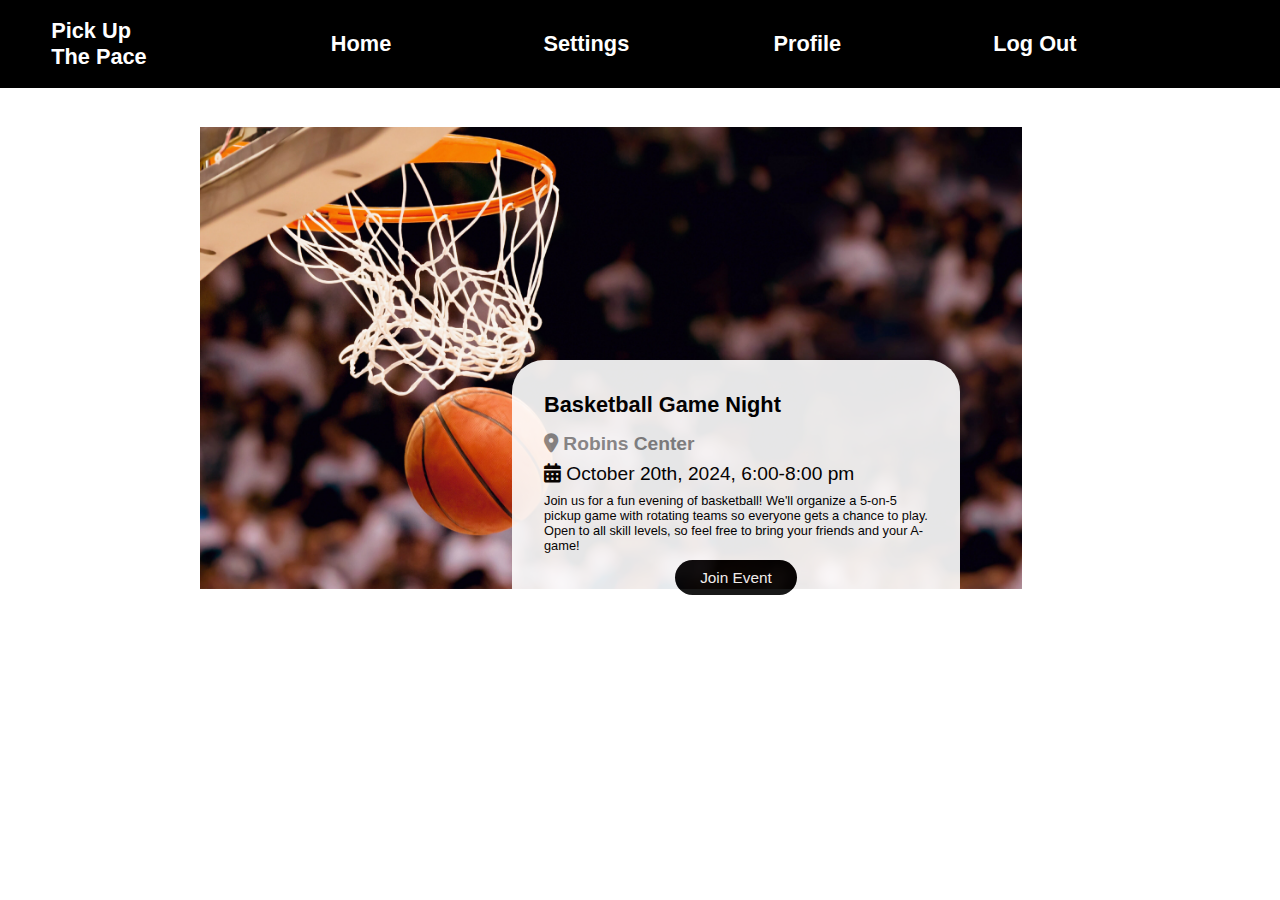
<file: pick_up_the_pace/basketballEvent.html>
<!DOCTYPE html>
<html lang="en">
<head>
    <meta charset="UTF-8">
    <meta name="viewport" content="width=device-width, initial-scale=1.0">
    <title>Event Page</title>
    <link rel="stylesheet" href="Eventstyles.css">
    <link href="https://cdnjs.cloudflare.com/ajax/libs/font-awesome/6.0.0-beta3/css/all.min.css" rel="stylesheet">
</head>
<div id="NavBar" class="NavBar"><div class="logo">Pick Up <br> The Pace</div>
    <ul class="NavSelector">
        <li><a href="HomePage.html">Home</a></li>
        <li>Settings</li>
        <li>Profile</li>
        <li><a href="InitialHomePage.html">Log Out</a></li>
    </ul>
</div>
<body>

    <div class="NavBarGap"></div>
    <img src="basketball.jpg" class="backgroundImage">
    <div class="whiteBox">
        <div class="eventTitle">Basketball Game Night</div>
        <div class="location"><i class="fas fa-map-marker-alt"></i> Robins Center</div>
        <div class="time"><i class="fas fa-calendar-alt"></i> October 20th, 2024, 6:00-8:00 pm</div>
        <div class="description">Join us for a fun evening of basketball! We'll organize a 5-on-5 pickup game with rotating teams so everyone gets a chance to play. Open to all skill levels, so feel free to bring your friends and your A-game!</div>
        <a class="join" href="EventJoinedSuccessfully.html">Join Event</a>
    </div>
</body>
</html>
</file>
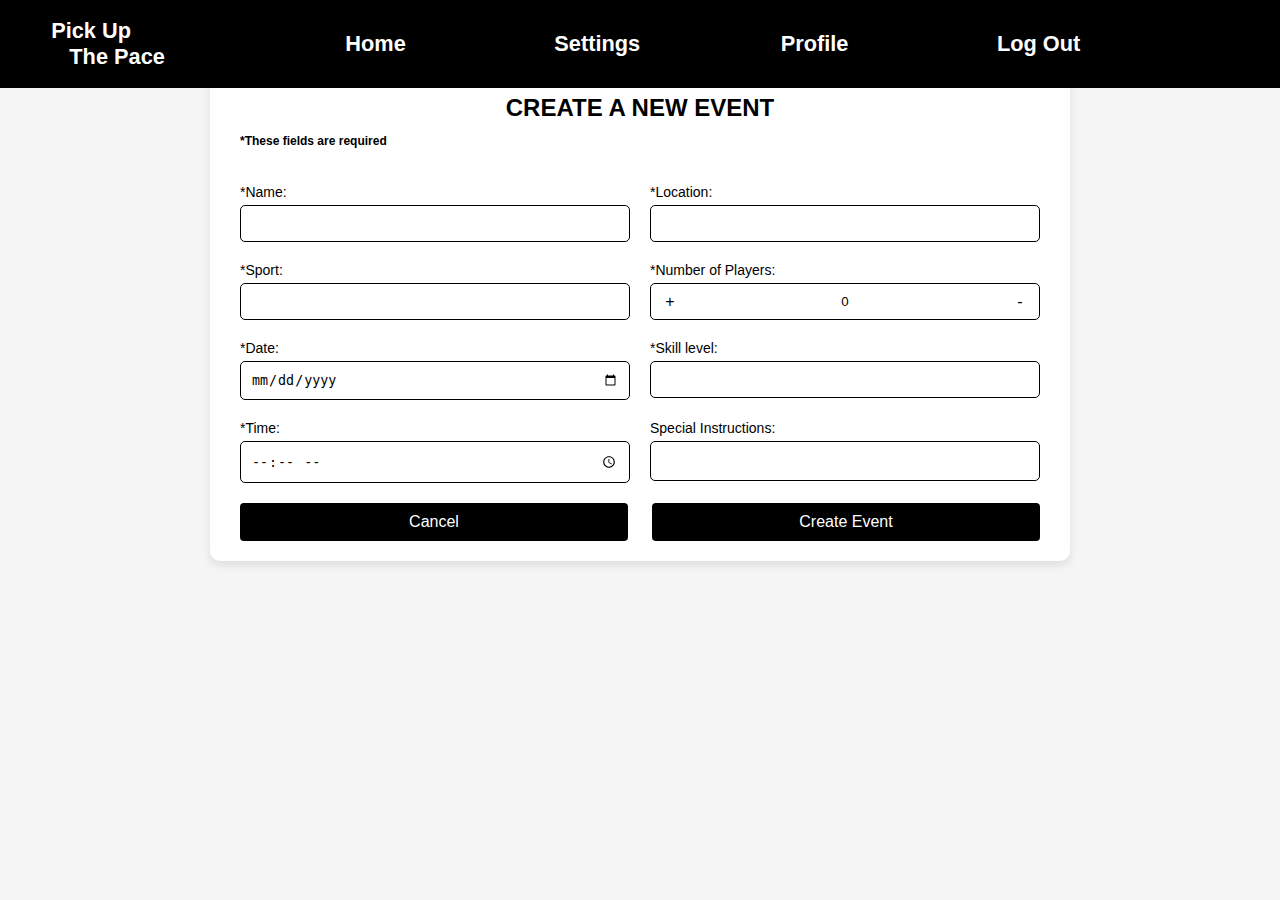
<file: pick_up_the_pace/createEvent.html>
<!DOCTYPE html>
<html lang="en">
  <head>
    <meta charset="UTF-8" />
    <meta name="viewport" content="width=device-width, initial-scale=1.0" />
    <title>Create a New Event</title>
    <link rel="stylesheet" href="CreateEventStyles.css" />
    <link href="https://cdnjs.cloudflare.com/ajax/libs/font-awesome/6.0.0-beta3/css/all.min.css" rel="stylesheet">

  </head>
  <div id="NavBar" class="NavBar"><div class="logo">Pick Up <br> ‎ ‎ ‎ The Pace</div>
    <ul class="NavSelector">
        <li><a href="HomePage.html">Home</a></li>  
        <li>Settings</li>
        <li>Profile</li>
        <li><a href="InitialHomePage.html">Log Out</a></li>
    </ul>
</div>
  <body>
    <div class="form-container">
      <h1>CREATE A NEW EVENT</h1>
      <p>*These fields are required</p>
      <form>
        <div class="form-grid">
          <div class="form-group">
            <label for="name">*Name:</label>
            <input type="text" id="name" required />
          </div>
          <div class="form-group">
            <label for="location">*Location:</label>
            <input type="text" id="location" required />
          </div>
          <div class="form-group">
            <label for="sport">*Sport:</label>
            <input type="text" id="sport" required />
          </div>

          <div class="form-group">
            <label for="players">*Number of Players:</label>
            <div class="player-controls">
              <button
                type="button"
                class="minus-button"
                onclick="decrementPlayers()"
              >
                -
              </button>
              <input
                type="number"
                id="players"
                value="0"
                min="0"
                onchange="handlePlayerChange()"
              />
              <button
                type="button"
                class="plus-button"
                onclick="incrementPlayers()"
              >
                +
              </button>
            </div>
          </div>
          <div class="form-group">
            <label for="date">*Date:</label>
            <input type="date" id="date" required />
          </div>
          <div class="form-group">
            <label for="skill">*Skill level:</label>
            <input type="text" id="skill" required />
          </div>
          <div class="form-group">
            <label for="time">*Time:</label>
            <input type="time" id="time" required />
          </div>
          <div class="form-group">
            <label for="instructions">Special Instructions:</label>
            <textarea id="instructions"></textarea>
          </div>
        </div>
        <div class="form-buttons">
          <a href="HomePage.html" class="cancel-button">Cancel</a>
          <a href="EventCreatedSuccessfully.html" class="create-button">Create Event</a>
        </div>
      </form>
    </div>
    <script src="playerScript.js"></script>
  </body>
</html>
</file>
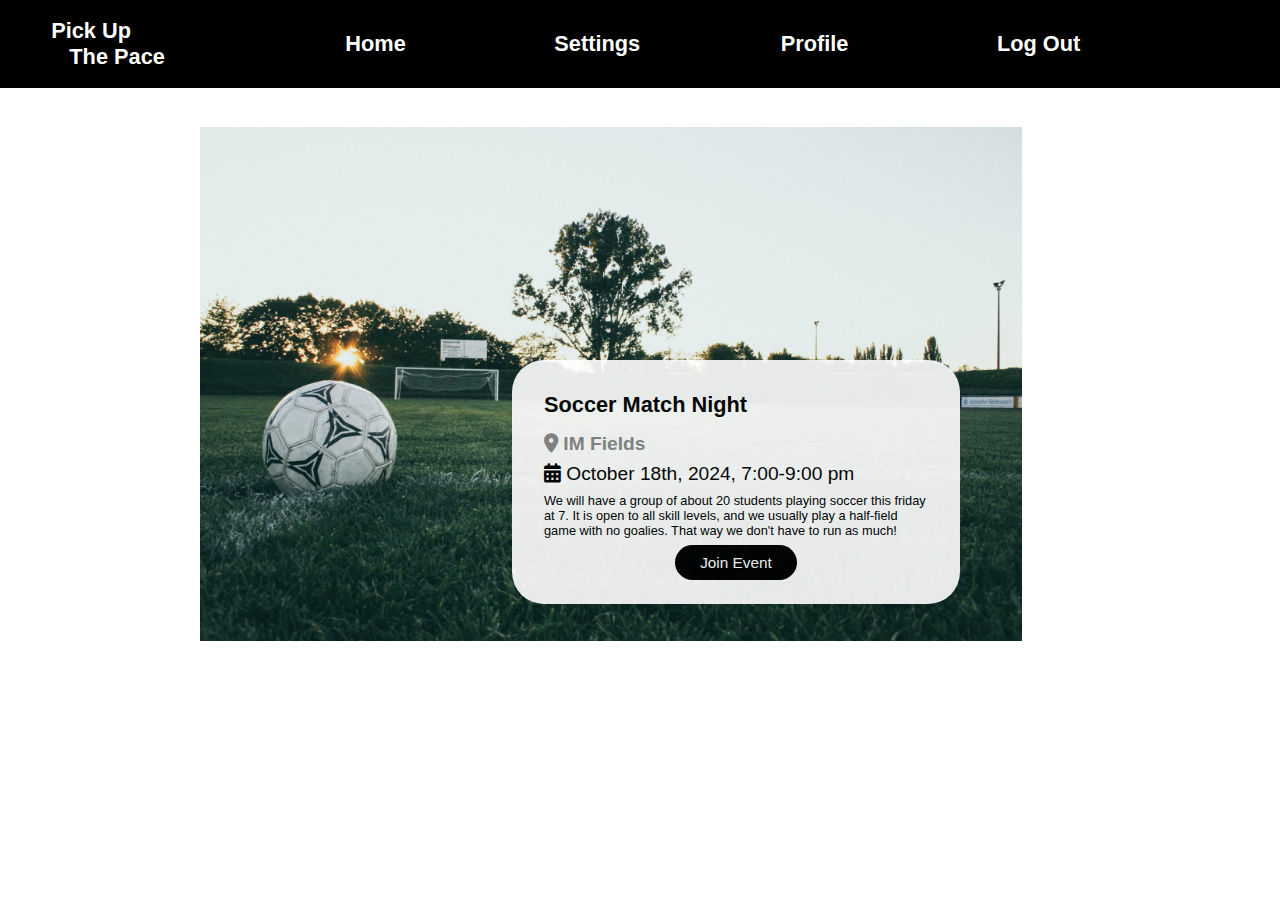
<file: pick_up_the_pace/EventPage.html>
<!DOCTYPE html>
<html lang="en">
<head>
    <meta charset="UTF-8">
    <meta name="viewport" content="width=device-width, initial-scale=1.0">
    <title>Event Page</title>
    <link rel="stylesheet" href="Eventstyles.css">
    <link href="https://cdnjs.cloudflare.com/ajax/libs/font-awesome/6.0.0-beta3/css/all.min.css" rel="stylesheet">
</head>
<div id="NavBar" class="NavBar"><div class="logo">Pick Up <br> ‎ ‎ ‎ The Pace</div>
    <ul class="NavSelector">
        <li><a href="HomePage.html">Home</a></li>
        <li>Settings</li>
        <li>Profile</li>
        <li><a href="InitialHomePage.html">Log Out</a></li>
    </ul>
</div>
<body>

    <div class="NavBarGap"></div>
    <img src="SoccerImage.png" class="backgroundImage">
    <div class="whiteBox"><div class="eventTitle">Soccer Match Night</div>
        <div class="location"><i class="fas fa-map-marker-alt"></i> IM Fields</div>
        <div class="time"><i class="fas fa-calendar-alt"></i> October 18th, 2024, 7:00-9:00 pm</div>
        <div class="description">We will have a group of about 20 students playing soccer this friday at 7. It is open to all skill levels,
            and we usually play a half-field game with no goalies. That way we don't have to run as much!
        </div><a class="join" href="EventJoinedSuccessfully.html">Join Event</a>
    </div>
</body>
</html>
</file>
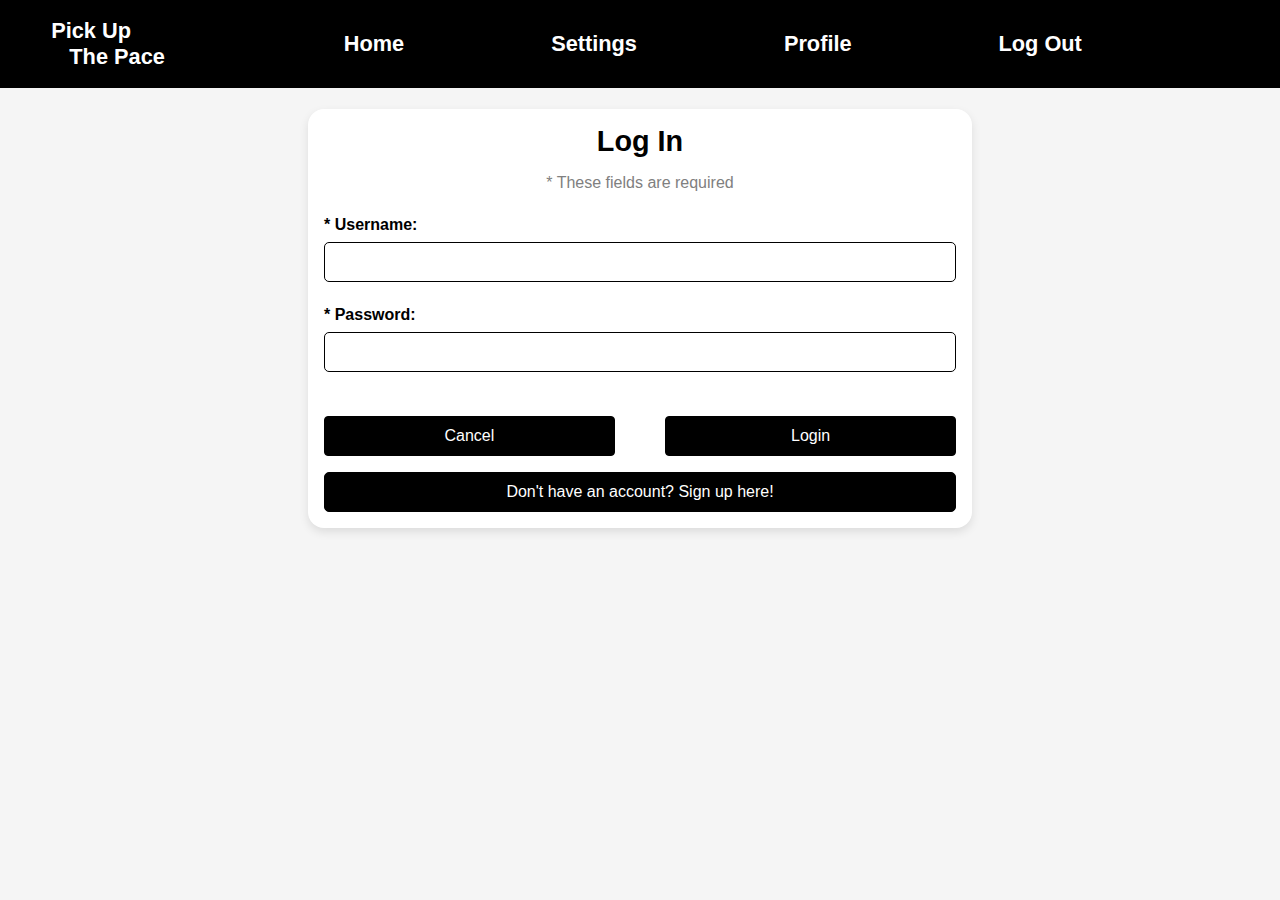
<file: pick_up_the_pace/Login.html>
<!DOCTYPE html>
<html lang="en">
<head>
    <meta charset="UTF-8">
    <meta name="viewport" content="width=device-width, initial-scale=1.0">
    <title>Log In</title>
    <link rel="stylesheet" href="LoginStyles.css">
</head>
<body>
    <div id="NavBar" class="NavBar">
        <div class="logo">Pick Up <br> ‎ ‎ ‎ The Pace</div>
        <ul class="NavSelector">
            <li>Home</li>
            <li>Settings</li>
            <li>Profile</li>
            <li>Log Out</li>
        </ul>
    </div>
    <div class="NavBarGap"></div>
    <div class="login-container">
        <div class="login-title">Log In</div>
        <div class="login-message">* These fields are required</div>
        <div class="login-field">
            <label for="username">* Username:</label>
            <input type="text" id="username" required>
        </div>
        <div class="login-field">
            <label for="password">* Password:</label>
            <input type="password" id="password" required>
        </div>
        <div class="form-buttons">
            <a class="cancel-button" href="InitialHomePage.html">Cancel</a>
            <a class="login-button" href="HomePage.html">Login</a>
        </div>
        <div class="new-user-button">
            <a class="signup-link" href="SignUp.html">Don't have an account? Sign up here!</a>
        </div>
    </div>
</body>
</html>
</file>
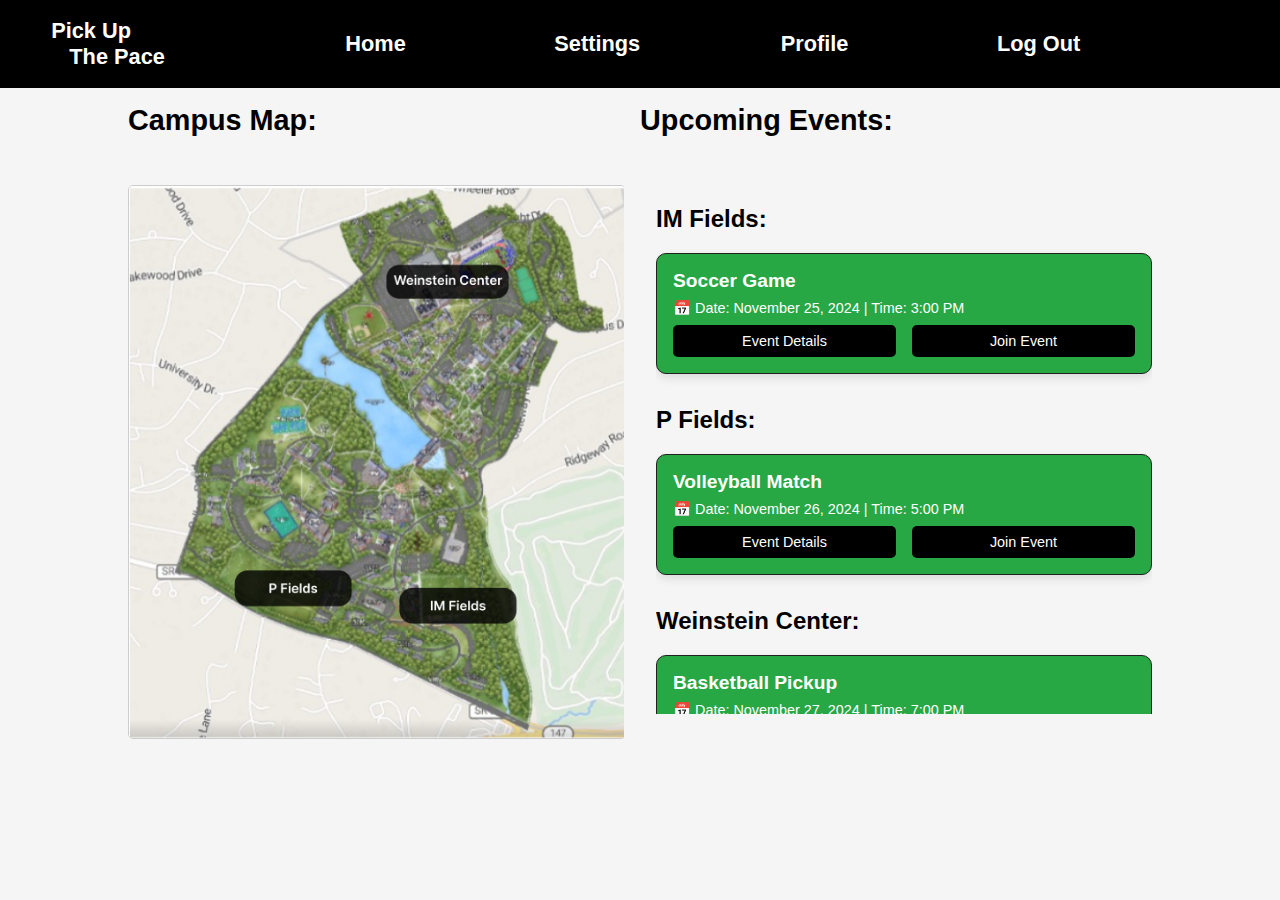
<file: pick_up_the_pace/MapPage.html>
<!DOCTYPE html>
<html lang="en">
<head>
    <meta charset="UTF-8">
    <meta name="viewport" content="width=device-width, initial-scale=1.0">
    <title>Initial Map Page</title>
    <link rel="stylesheet" href="MapPageStyles.css">
</head>
<body>
    <div id="NavBar" class="NavBar">
        <div class="logo">Pick Up <br> ‎ ‎ ‎ The Pace</div>
        <ul class="NavSelector">
            <li><a href="HomePage.html">Home</a></li>
            <li>Settings</li>
            <li>Profile</li>
            <li><a href="InitialHomePage.html">Log Out</a></li>
        </ul>
    </div>

    <div class="NavBarGap"></div>

    <div class="main-container">
        <div class="titles-section">
            <h1 class="section-title">Campus Map:</h1>
            <h1 class="section-title">Upcoming Events:</h1>
        </div>

        <div class="content-container">
            <div class="map-section">
                <img src="CampusMap.png" alt="Campus Map" class="campus-map">
            </div>

            <div class="event-feed-section">
                <div class="event-location">
                    <h2>IM Fields:</h2>
                    <div class="event">
                        <div class="event-title">Soccer Game</div>
                        <div class="event-info">
                            <span>📅 Date: November 25, 2024 | Time: 3:00 PM</span>
                        </div>
                        <div class="event-actions">
                            <a href="EventPage.html" class="event-button">Event Details</a>
                            <a href="EventJoinedSuccessfully.html" class="event-button">Join Event</a>
                        </div>
                    </div>
                </div>

                <div class="event-location">
                    <h2>P Fields:</h2>
                    <div class="event">
                        <div class="event-title">Volleyball Match</div>
                        <div class="event-info">
                            <span>📅 Date: November 26, 2024 | Time: 5:00 PM</span>
                        </div>
                        <div class="event-actions">
                            <a href="volleyballEvent.html" class="event-button">Event Details</a>
                            <a href="EventJoinedSuccessfully.html" class="event-button">Join Event</a>
                        </div>
                    </div>
                </div>

                <div class="event-location">
                    <h2>Weinstein Center:</h2>
                    <div class="event">
                        <div class="event-title">Basketball Pickup</div>
                        <div class="event-info">
                            <span>📅 Date: November 27, 2024 | Time: 7:00 PM</span>
                        </div>
                        <div class="event-actions">
                            <a href="basketballEvent.html" class="event-button">Event Details</a>
                            <a href="EventJoinedSuccessfully.html" class="event-button">Join Event</a>
                        </div>
                    </div>
                </div>
            </div>
        </div>
    </div>
</body>
</html>
</file>
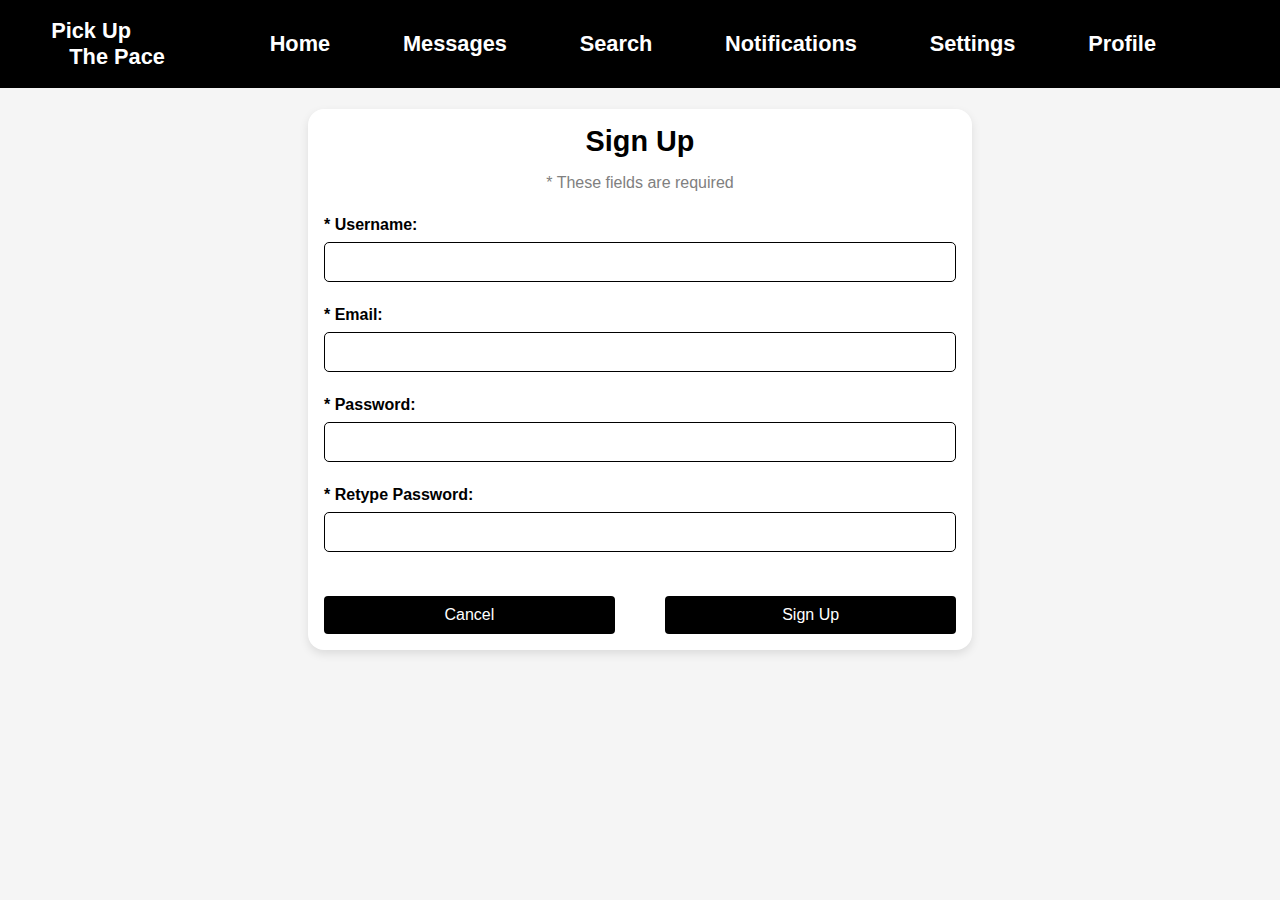
<file: pick_up_the_pace/SignUp.html>
<!DOCTYPE html>
<html lang="en">
<head>
    <meta charset="UTF-8">
    <meta name="viewport" content="width=device-width, initial-scale=1.0">
    <title>Sign Up</title>
    <link rel="stylesheet" href="SignUpStyles.css">
</head>
<body>
    <div id="NavBar" class="NavBar">
        <div class="logo">Pick Up <br> ‎ ‎ ‎ The Pace</div>
        <ul class="NavSelector">
            <li>Home</li>
            <li>Messages</li>
            <li>Search</li>
            <li>Notifications</li>
            <li>Settings</li>
            <li>Profile</li>
        </ul>
    </div>
    <div class="NavBarGap"></div>
    <div class="signup-container">
        <div class="signup-title">Sign Up</div>
        <div class="signup-message">* These fields are required</div>
        <div class="signup-field">
            <label for="username">* Username:</label>
            <input type="text" id="username" required>
        </div>
        <div class="signup-field">
            <label for="email">* Email:</label>
            <input type="email" id="email" required>
        </div>
        <div class="signup-field">
            <label for="password">* Password:</label>
            <input type="password" id="password" required>
        </div>
        <div class="signup-field">
            <label for="retypepassword">* Retype Password:</label>
            <input type="password" id="retypepassword" required>
        </div>
        <div class="form-buttons">
            <a href="InitialHomePage.html" class="cancel-button">Cancel</a>
            <a href="HomePage.html" class="create-button">Sign Up</a>
        </div>
    </div>
</body>
</html>
</file>
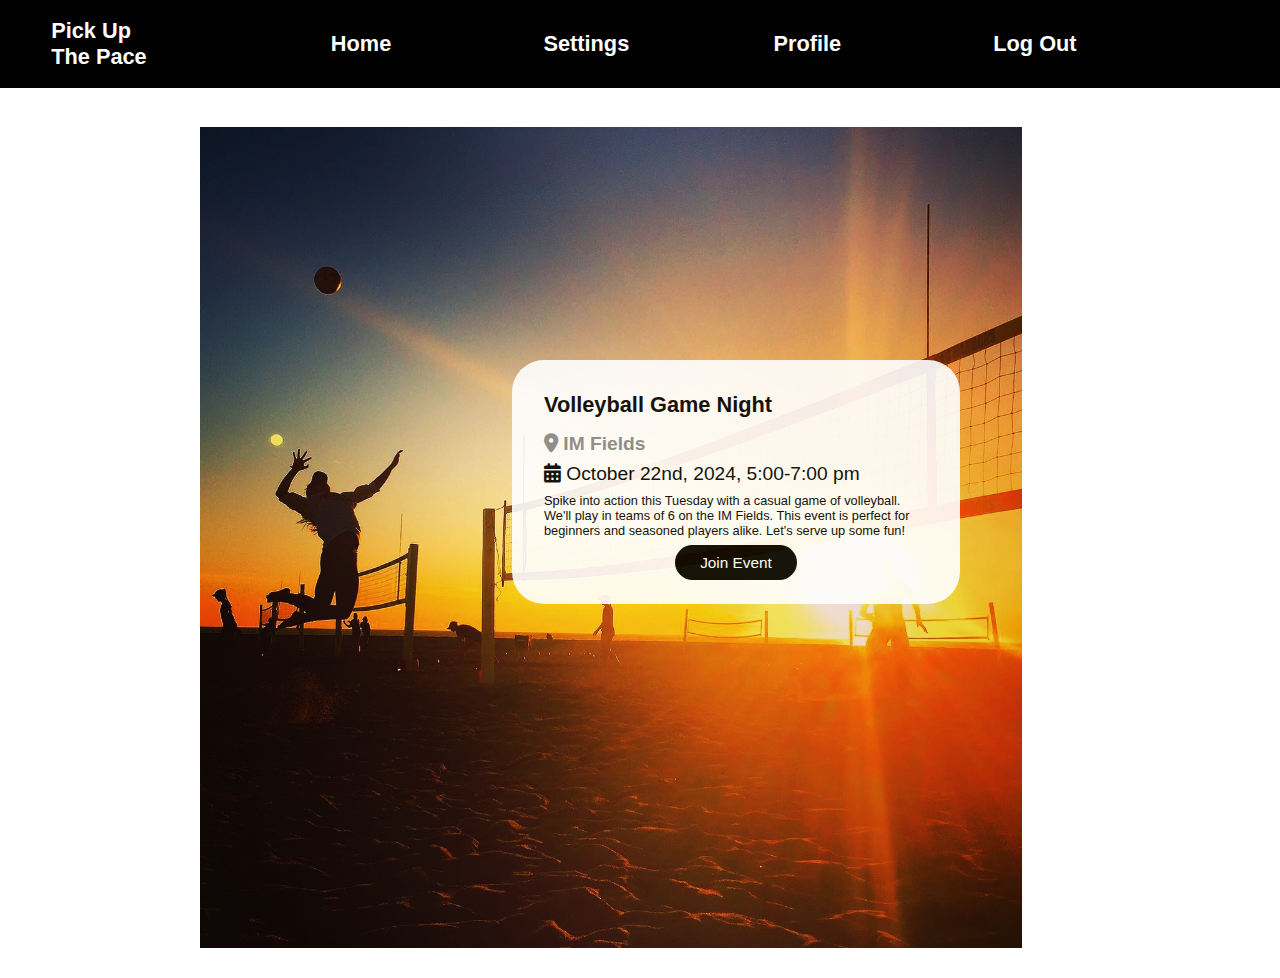
<file: pick_up_the_pace/volleyballEvent.html>
<!DOCTYPE html>
<html lang="en">
<head>
    <meta charset="UTF-8">
    <meta name="viewport" content="width=device-width, initial-scale=1.0">
    <title>Event Page</title>
    <link rel="stylesheet" href="Eventstyles.css">
    <link href="https://cdnjs.cloudflare.com/ajax/libs/font-awesome/6.0.0-beta3/css/all.min.css" rel="stylesheet">
</head>
<div id="NavBar" class="NavBar"><div class="logo">Pick Up <br> The Pace</div>
    <ul class="NavSelector">
        <li><a href="HomePage.html">Home</a></li>
        <li>Settings</li>
        <li>Profile</li>
        <li><a href="InitialHomePage.html">Log Out</a></li>
    </ul>
</div>
<body>

    <div class="NavBarGap"></div>
    <img src="volleyball.jpg" class="backgroundImage">
    <div class="whiteBox">
        <div class="eventTitle">Volleyball Game Night</div>
        <div class="location"><i class="fas fa-map-marker-alt"></i> IM Fields</div>
        <div class="time"><i class="fas fa-calendar-alt"></i> October 22nd, 2024, 5:00-7:00 pm</div>
        <div class="description">Spike into action this Tuesday with a casual game of volleyball. We'll play in teams of 6 on the IM Fields. This event is perfect for beginners and seasoned players alike. Let's serve up some fun!</div>
        <a class="join" href="EventJoinedSuccessfully.html">Join Event</a>
    </div>
</body>
</html>
</file>
<file: pick_up_the_pace/Eventstyles.css>
.NavBar {
    color: white;
    background-color: black;
    width: 100%; 
    margin: 0;
    padding: 2vh 4vw; 
    font-family: 'Trebuchet MS', Arial, sans-serif;
    font-weight: bold;
    font-size: 1.7vw; 
    position: fixed;
    top: 0;
    left: 0;
    z-index: 1000; 
    box-sizing: border-box; 
    display: flex;
    align-items: center;
    justify-content: space-between;
}

.NavSelector {
    list-style-type: none; 
    margin: 0; 
    padding: 0; 
    display: flex; 
    flex: 1;
    justify-content: space-evenly;
    align-items: center;
}

.NavSelector li {
    display: inline-block;
}

.NavSelector li a {
    text-decoration: none;
    color: inherit;
    padding: 0.5rem
}

.NavSelector li a:hover {
    background-color: gray; 
    border-radius: 5px;
}

.logo {
    margin-right: 2rem;
}

/* padding-top: 6.3rem; optimal padding for keeping contents under the navBar */
.NavBarGap{
    padding-top: 6.3rem;
}

a {
    text-decoration: none; 
    color: inherit; 
}

.backgroundImage{
    width: 65%;
    padding: 2vh 15vw;
    z-index: 1;
    position: relative; 
    border-radius: 2rem;
}

.whiteBox{
    border-radius: 2rem;
    background-color: white;
    opacity: 90%;
    z-index: 2;
    position: absolute;
    padding: 2rem;
    top: 40%; 
    right: 25%; 
    width: 30%; 
}

.eventTitle{
    font-weight: bold;
    font-size: 1.7vw;
    font-family: 'Trebuchet MS', 'Lucida Sans Unicode', 'Lucida Grande', 'Lucida Sans', Arial, sans-serif;
}

.location{
    font-weight: bold;
    font-size: 1.5vw;
    font-family: 'Trebuchet MS', 'Lucida Sans Unicode', 'Lucida Grande', 'Lucida Sans', Arial, sans-serif;
    color: rgb(135, 135, 135);
    margin-top: 4%;
}

.time{
    font-size: 1.5vw;
    font-family: 'Trebuchet MS', 'Lucida Sans Unicode', 'Lucida Grande', 'Lucida Sans', Arial, sans-serif;
    margin-top: 2%;
}

.description{
    font-size: 1vw;
    font-family: 'Trebuchet MS', 'Lucida Sans Unicode', 'Lucida Grande', 'Lucida Sans', Arial, sans-serif;
    margin-top: 2%;
    padding-bottom: 1rem
}

.join{
    margin-top: 30%;
    background-color: black;
    color: white;
    border-radius: 1.5rem;
    width: 30%;
    padding: 1vh 2vw;
    font-size: 1.2vw;
    margin-left: 34%;
    font-family: 'Trebuchet MS', 'Lucida Sans Unicode', 'Lucida Grande', 'Lucida Sans', Arial, sans-serif;
}

.join:hover {
    text-decoration: underline;
}
</file>
<file: pick_up_the_pace/CreateEventStyles.css>
.NavBar {
    color: white;
    background-color: black;
    width: 100%; 
    margin: 0;
    padding: 2vh 4vw; 
    font-family: 'Trebuchet MS', Arial, sans-serif;
    font-weight: bold;
    font-size: 1.7vw; 
    position: fixed;
    top: 0;
    left: 0;
    z-index: 1000; 
    box-sizing: border-box; 
    display: flex;
    align-items: center;
    justify-content: space-between;
}

.NavSelector {
    list-style-type: none; 
    margin: 0; 
    padding: 0; 
    display: flex; 
    flex: 1;
    justify-content: space-evenly;
    align-items: center;
}

.NavSelector li {
    display: inline-block;
}

.NavSelector li a {
    text-decoration: none;
    color: inherit;
    padding: 0.5rem
}

.NavSelector li a:hover {
    background-color: gray; 
    border-radius: 5px;
}

.logo {
    margin-right: 2rem;
}
  
  .NavBarGap{
    padding-top: 6.3rem;
  }
  
  
  body {
    padding-top: calc(2vh + 2rem); 
    font-family: 'Trebuchet MS', 'Lucida Sans Unicode', 'Lucida Grande', 'Lucida Sans', Arial, sans-serif;
    display: flex;
    justify-content: center;
    align-items: center;
    background-color: #f5f5f5;
}

a {
    text-decoration: none;
    color: inherit;
}
  
  .form-container {
    background: white;
    padding: 20px 30px;
    border-radius: 10px;
    box-shadow: 0 4px 10px rgba(0, 0, 0, 0.1);
    max-width: 800px;
    width: 100%;
  }
  
  h1 {
    font-size: 24px;
    margin-bottom: 10px;
    text-align: center;
  }
  
  p {
    font-size: 12px;
    color: black;
    margin-bottom: 3em;
    font-weight: bold;
  }
  
  .form-grid {
    display: grid;
    grid-template-columns: 1fr 1fr;
    gap: 20px;
  }
  
  .form-group {
    display: flex;
    flex-direction: column;
    font-weight: 6050;
  }
  
  label {
    font-size: 14px;
    margin-bottom: 5px;
  }
  
  input, textarea, button {
    padding: 10px;
    border: 1px solid #000;
    border-radius: 5px;
    box-sizing: border-box;
    width: 100%;
  }
  
  textarea {
    resize: none;
    height: 40px;
  }
  
  .player-controls {
    display: flex;
    align-items: center;
    gap: 5px;
  }
  
  .player-controls button {
    flex: 0 0 40px;
    height: 40px;
    background-color: #e0e0e0;
    border: 1px solid #000;
    border-radius: 5px;
    cursor: pointer;
    font-size: 16px;
  }
  
  .player-controls button:hover {
    background-color: #d0d0d0;
  }
  
  .player-controls input {
    text-align: center;
  }
  
  .form-buttons {
    display: flex;
    justify-content: space-between;
    margin-top: 20px;
  }
  
  .cancel-button, .create-button {
    width: 46%;
    padding: 10px;
    font-size: 16px;
    cursor: pointer;
    border-radius: .25rem;
    display: flex;
    justify-content: center;
    align-items: center;
    text-align: center;
  }
  
  .cancel-button {
    background-color: black;
    color: white;
    border: none;
  }
  
  .cancel-button:hover {
    text-decoration: underline;
  }
  
  .create-button {
    background-color: black;
    color: white;
    border: none;
  }
  
  .create-button:hover {
    text-decoration: underline;
  }
  
  .player-controls {
    display: flex;
    position: relative;
    width: 100%;
  }
  
  .player-controls input {
    text-align: center;
    border: 1px solid #000;
    border-radius: 5px;
    width: 100%;
    padding: 10px 40px; 
    box-sizing: border-box;
    background: transparent; 
  }
  
  .player-controls button {
    position: absolute;
    background: transparent; 
    border: none;
    font-size: 16px;
    color: #000;
    cursor: pointer;
    width: 40px;
    height: 100%;
    top: 0;
  }
  
  .minus-button {
    right: 0;
    border-right: 1px solid #000;
  }
  
  .plus-button {
    left: 0;
    border-left: 1px solid #000;
  }
  
  input[type="number"] {
    -moz-appearance: textfield; 
    -webkit-appearance: none; 
    appearance: none; 
  }
  
  input[type="number"]::-webkit-inner-spin-button,
  input[type="number"]::-webkit-outer-spin-button {
    -webkit-appearance: none;
    appearance: none;
    margin: 0;
  }
</file>
<file: pick_up_the_pace/LoginStyles.css>
.NavBar {
    color: white;
    background-color: black;
    width: 100%;
    margin: 0;
    padding: 2vh 4vw;
    font-family: 'Trebuchet MS', Arial, sans-serif;
    font-weight: bold;
    font-size: 1.7vw;
    position: fixed;
    top: 0;
    left: 0;
    z-index: 1000;
    box-sizing: border-box;
    display: flex;
    align-items: center;
    justify-content: space-between;
}

.NavSelector {
    list-style-type: none;
    margin: 0;
    padding: 0;
    display: flex;
    flex: 1;
    justify-content: space-evenly;
    align-items: center;
}

.NavSelector li {
    display: inline-block;
}

.NavSelector li a {
    text-decoration: none;
    color: inherit;
    padding: 0.5rem;
}

.NavSelector li a:hover {
    background-color: gray;
    border-radius: 5px;
}

.logo {
    margin-right: 2rem;
}

body {
    background-color: #f5f5f5;
    font-family: avenir, sans-serif;
}

.NavBarGap {
    padding-top: 6.3rem;
}

input, textarea, a {
    padding: 10px;
    border: 1px solid #000;
    border-radius: 5px;
    box-sizing: border-box;
    width: 100%;
    font-size: 1rem;
    text-decoration: none;
}

.login-container {
    display: flex;
    flex-direction: column;
    border-radius: 1rem;
    width: 50%;
    margin: auto;
    box-shadow: 0px 4px 10px rgba(0, 0, 0, 0.1);
    padding: 1rem;
    background-color: white;
}

.login-title {
    text-align: center;
    font-size: 1.8rem;
    font-weight: bold;
    margin-bottom: 1rem;
}

.login-message {
    text-align: center;
    font-size: 1rem;
    color: gray;
    margin-bottom: 1.5rem;
}

.login-field {
    margin-bottom: 1.5rem;
}

.login-field label {
    font-weight: bold;
    margin-bottom: 0.5rem;
    display: block;
}

.form-buttons {
    display: flex;
    justify-content: space-between;
    margin-top: 20px;
}

.cancel-button, .login-button {
    display: inline-block;
    width: 46%;
    padding: 10px;
    font-size: 16px;
    cursor: pointer;
    border-radius: 0.25rem;
    text-align: center;
    text-decoration: none;
    color: white;
}

.cancel-button {
    background-color: black;
}

.cancel-button:hover {
    text-decoration: underline;
}

.login-button {
    background-color: black;
}

.login-button:hover {
    text-decoration: underline;
}

.new-user-button {
    text-align: center;
    margin-top: 1rem;
}

.signup-link {
    display: inline-block;
    background-color: black;
    color: white;
    border-radius: 5px;
    padding: 10px 20px;
    text-decoration: none;
    font-size: 1rem;
    cursor: pointer;
}

.signup-link:hover {
    text-decoration: underline;
}
</file>
<file: pick_up_the_pace/MapPageStyles.css>
.NavBar {
    color: white;
    background-color: black;
    width: 100%; 
    margin: 0;
    padding: 2vh 4vw; 
    font-family: 'Trebuchet MS', Arial, sans-serif;
    font-weight: bold;
    font-size: 1.7vw; 
    position: fixed;
    top: 0;
    left: 0;
    z-index: 1000; 
    box-sizing: border-box; 
    display: flex;
    align-items: center;
    justify-content: space-between;
}

.NavSelector {
    list-style-type: none; 
    margin: 0; 
    padding: 0; 
    display: flex; 
    flex: 1;
    justify-content: space-evenly;
    align-items: center;
}

.NavSelector li {
    display: inline-block;
}

.NavSelector li a {
    text-decoration: none;
    color: inherit;
    padding: 0.5rem
}

.NavSelector li a:hover {
    background-color: gray; 
    border-radius: 5px;
}

.logo {
    margin-right: 2rem;
}

.NavBarGap {
    padding-top: 6.3rem;
}

body {
    margin: 0;
    padding: 0;
    font-family: 'Trebuchet MS', Arial, sans-serif;
    background-color: #f5f5f5;
    overflow-y: auto;
}

.main-container {
    padding: 2rem 10vw;
    box-sizing: border-box;
    margin-top: -3rem;
}

.titles-section {
    display: grid;
    grid-template-columns: 1fr 1fr;
    margin-bottom: 2rem;
}

.section-title {
    font-size: 1.8rem;
    font-weight: bold;
    margin-bottom: 1rem;
}

.content-container {
    display: grid;
    grid-template-columns: 1fr 1fr;
    gap: 2rem;
}

.map-section {
    overflow: hidden;
}

.campus-map {
    width: 100%;
    border: 1px solid #ccc;
    border-radius: 5px;
}

.event-feed-section {
    height: 85%;
    overflow-y: auto;
}
.event-feed-section::-webkit-scrollbar {
    display: none;
  }

.event-location {
    margin-bottom: 2rem;
}

.event {
    background-color: #28a745;
    color: white;
    margin-bottom: 1rem;
    padding: 1rem;
    border-radius: 10px;
    box-shadow: 0px 4px 10px rgba(0, 0, 0, 0.1);
    border: 1px solid #1f231f;
}

.event-title {
    font-size: 1.2rem;
    font-weight: bold;
    margin-bottom: 0.5rem;
}

.event-info {
    margin-bottom: 0.5rem;
    font-size: 0.9rem;
}

.event-actions {
    display: flex;
    justify-content: space-between;
    gap: 1rem;
}

.event-button {
    flex: 1;
    text-align: center;
    padding: 0.5rem 1rem;
    text-decoration: none;
    background-color: black;
    color: white;
    border-radius: 5px;
    font-size: 0.9rem;
    cursor: pointer;
}

.event-button:hover {
    text-decoration: underline;
}
</file>
<file: pick_up_the_pace/SignUpStyles.css>
.NavBar {
    color: white;
    background-color: black;
    width: 100%; 
    margin: 0;
    padding: 2vh 4vw; 
    font-family: 'Trebuchet MS', Arial, sans-serif;
    font-weight: bold;
    font-size: 1.7vw; 
    position: fixed;
    top: 0;
    left: 0;
    z-index: 1000; 
    box-sizing: border-box; 
    display: flex;
    align-items: center;
    justify-content: space-between;
}

.NavSelector {
    list-style-type: none; 
    margin: 0; 
    padding: 0; 
    display: flex; 
    flex: 1;
    justify-content: space-evenly;
    align-items: center;
}

.NavSelector li {
    display: inline-block;
}

.NavSelector li a {
    text-decoration: none;
    color: inherit;
    padding: 0.5rem;
}

.NavSelector li a:hover {
    background-color: gray; 
    border-radius: 5px;
}

.logo {
    margin-right: 2rem;
}

.NavBarGap {
    padding-top: 6.3rem;
}

body {
    background-color: #f5f5f5;
    font-family: avenir, sans-serif;
}

input, textarea, a {
    padding: 10px;
    border: 1px solid #000;
    border-radius: 5px;
    box-sizing: border-box;
    width: 100%;
    font-size: 1rem;
}

.form-buttons {
    display: flex;
    justify-content: space-between;
    margin-top: 20px;
}

.cancel-button, .create-button {
    width: 46%;
    padding: 10px;
    font-size: 16px;
    cursor: pointer;
    border-radius: 0.25rem;
    text-align: center;
    text-decoration: none;
}

.cancel-button {
    background-color: black;
    color: white;
    border: none;
}

.cancel-button:hover {
    text-decoration: underline;
}

.create-button {
    background-color: black;
    color: white;
    border: none;
}

.create-button:hover {
    text-decoration: underline;
}

.signup-container {
    display: flex;
    flex-direction: column;
    border-radius: 1rem;
    width: 50%;
    margin: auto;
    box-shadow: 0px 4px 10px rgba(0, 0, 0, 0.1);
    padding: 1rem;
    background-color: white;
}

.signup-title {
    text-align: center;
    font-size: 1.8rem;
    font-weight: bold;
    margin-bottom: 1rem;
}

.signup-message {
    text-align: center;
    font-size: 1rem;
    color: gray;
    margin-bottom: 1.5rem;
}

.signup-field {
    margin-bottom: 1.5rem;
}

.signup-field label {
    font-weight: bold;
    margin-bottom: 0.5rem;
    display: block;
}
</file>
